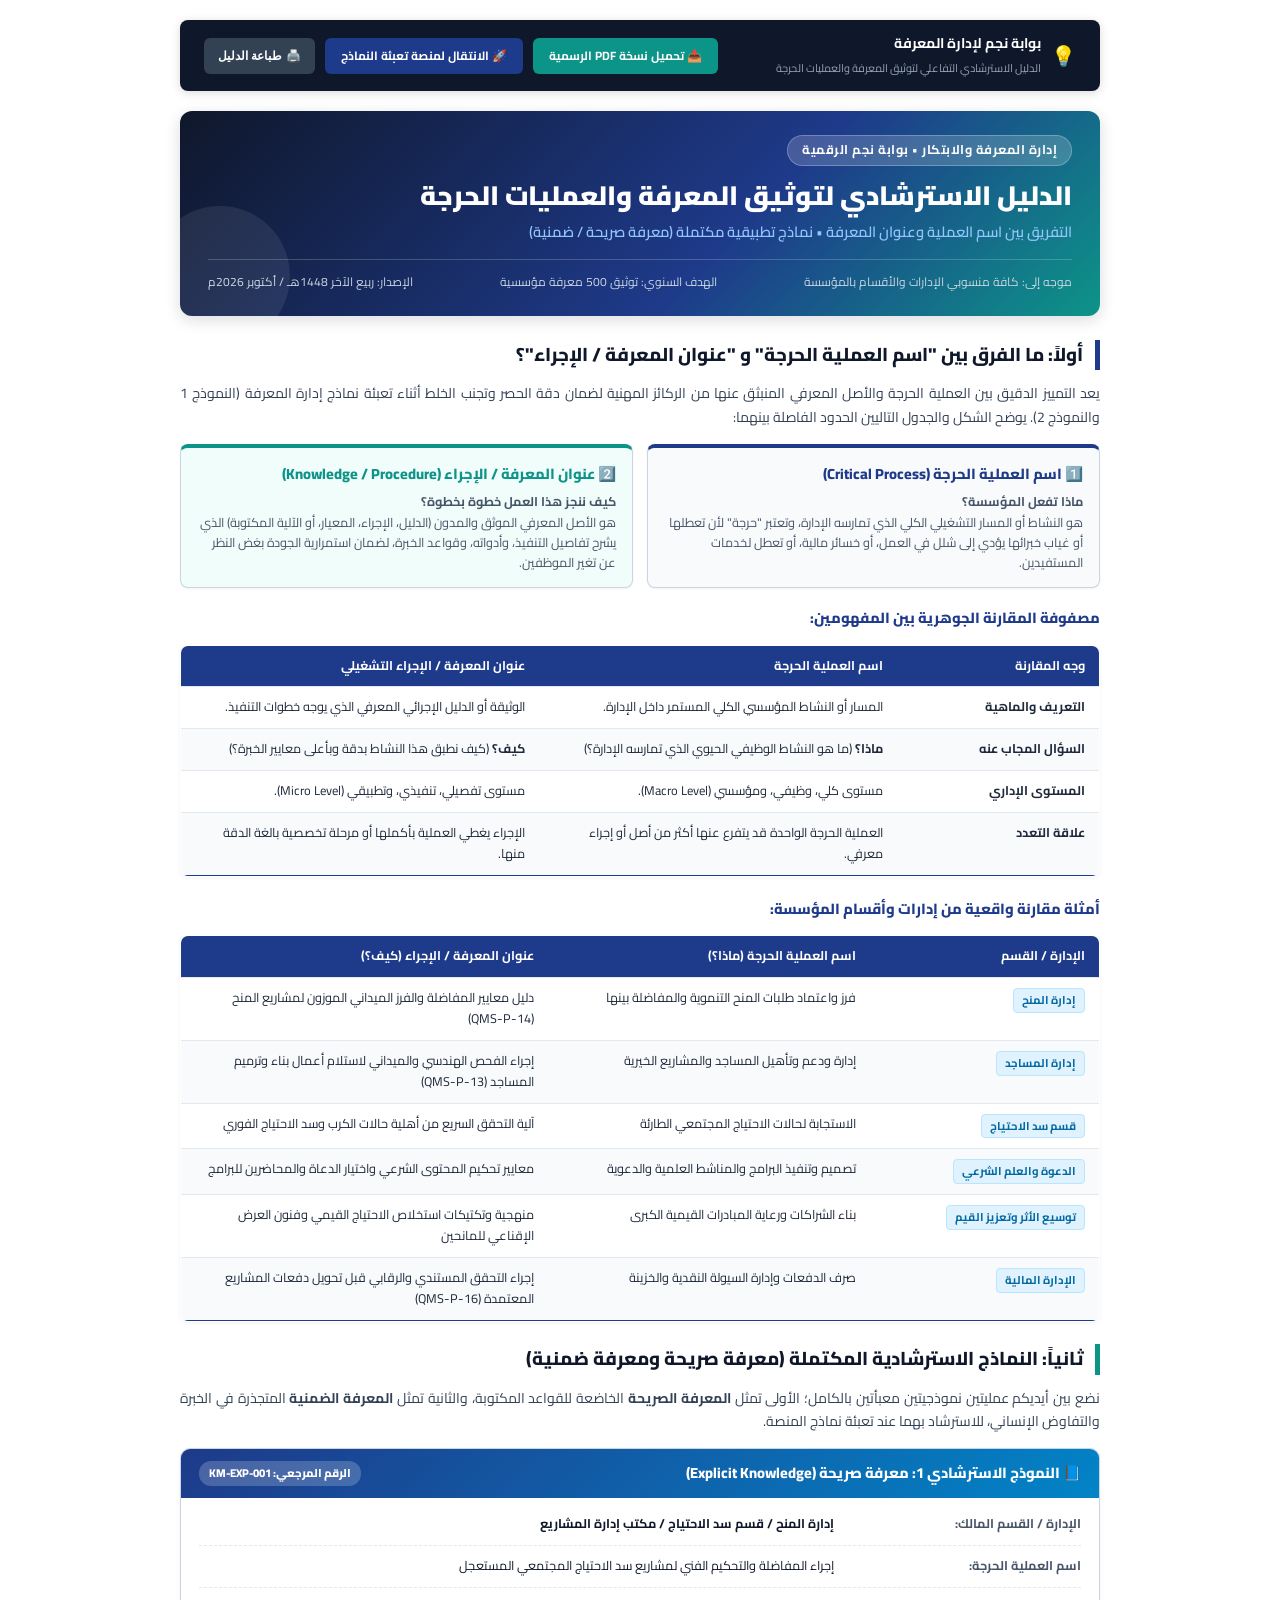
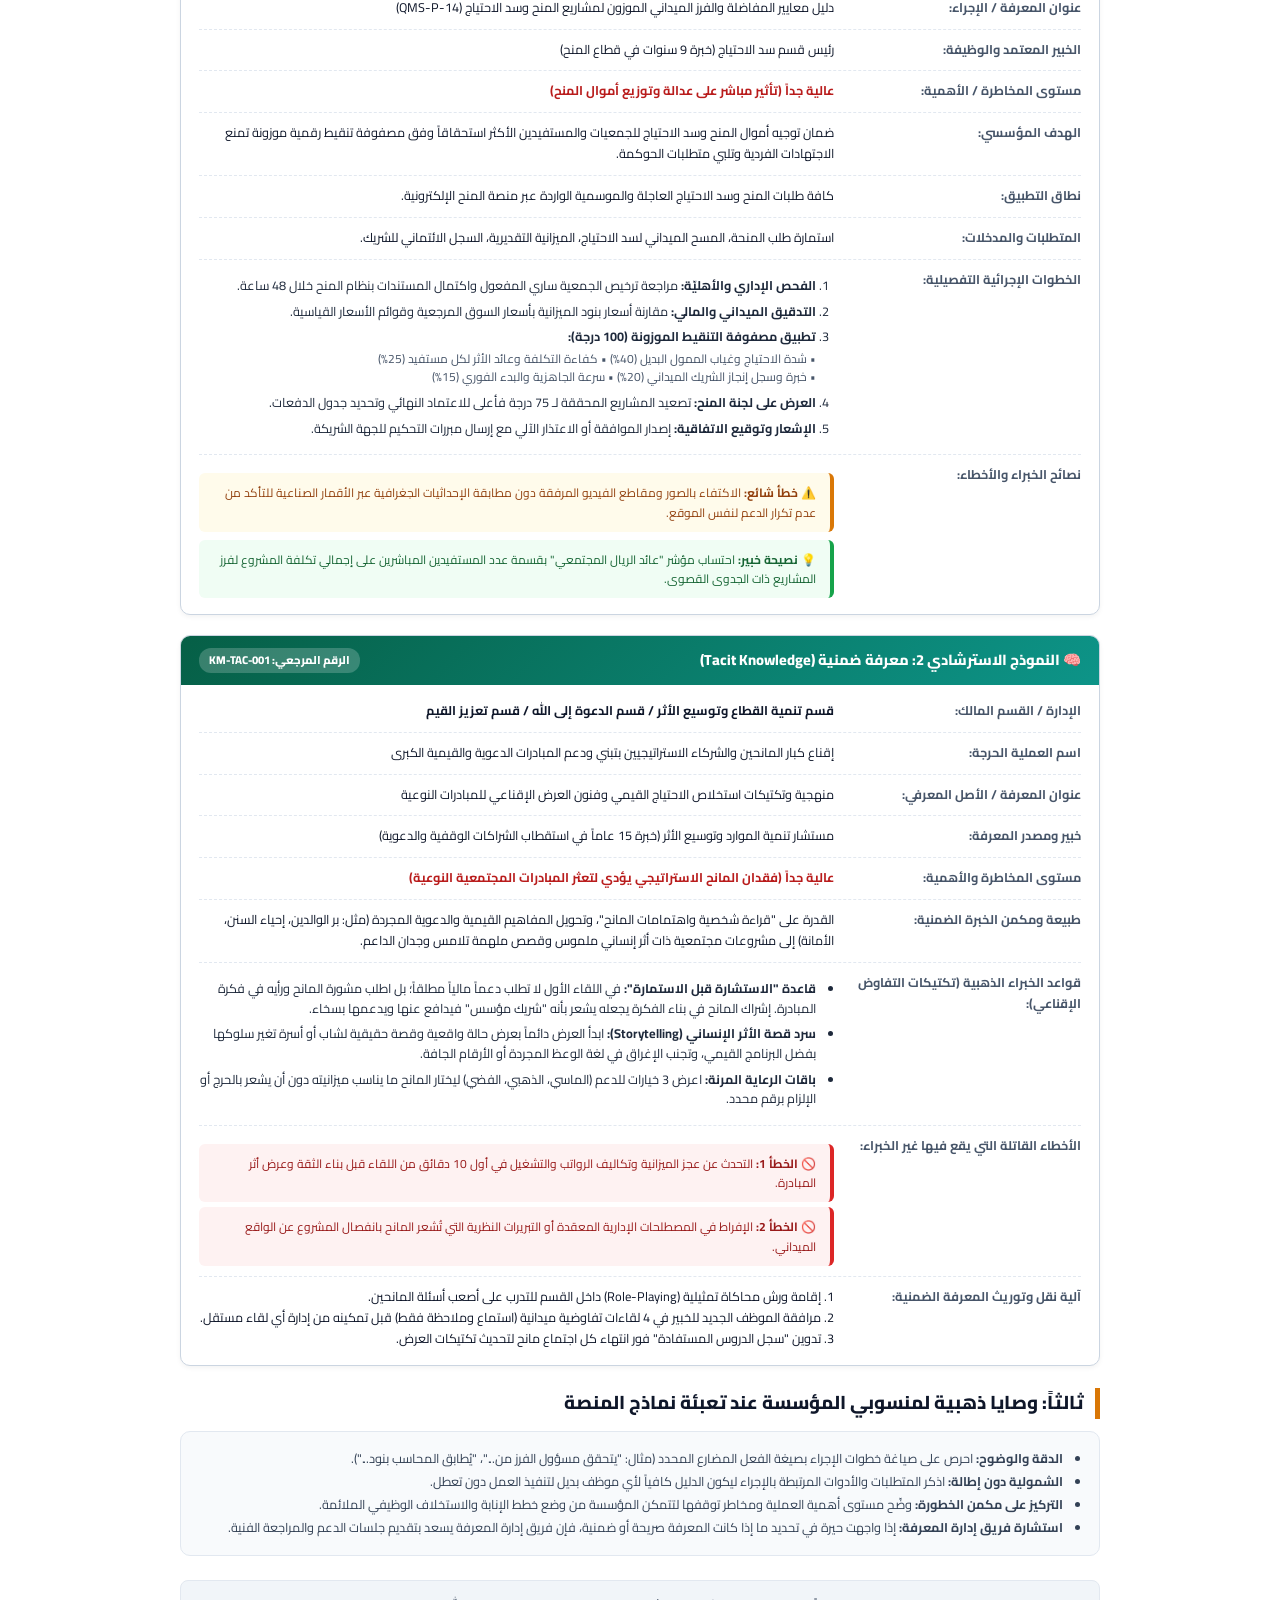
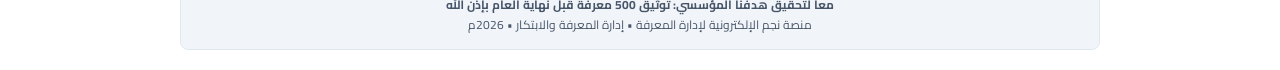
<file: guide.html>
<!DOCTYPE html>
<html lang="ar" dir="rtl">
<head>
    <meta charset="UTF-8">
    <title>الدليل الاسترشادي لتوثيق المعرفة والعمليات الحرجة</title>
    <style>
        @import url('https://fonts.googleapis.com/css2?family=Cairo:wght@400;600;700;800;900&family=Tajawal:wght@400;500;700;800&display=swap');

        @page {
            size: A4 portrait;
            margin: 18mm 15mm 20mm 15mm;
            @bottom-left {
                content: "منصة نجم لإدارة المعرفة";
                font-family: 'Cairo', 'Segoe UI', Tahoma, sans-serif;
                font-size: 9pt;
                color: #94a3b8;
            }
            @bottom-right {
                content: "الدليل الاسترشادي لمنسوبي المؤسسة";
                font-family: 'Cairo', 'Segoe UI', Tahoma, sans-serif;
                font-size: 9pt;
                color: #94a3b8;
            }
            @bottom-center {
                content: "صفحة " counter(page);
                font-family: 'Cairo', 'Segoe UI', Tahoma, sans-serif;
                font-size: 9pt;
                color: #64748b;
                font-weight: bold;
            }
        }

        * {
            box-sizing: border-box;
            margin: 0;
            padding: 0;
        }

        body {
            font-family: 'Cairo', 'Tajawal', 'Segoe UI', Tahoma, Arial, sans-serif;
            background-color: #ffffff;
            color: #1e293b;
            line-height: 1.65;
            font-size: 11pt;
            direction: rtl;
            text-align: right;
            -webkit-print-color-adjust: exact;
            print-color-adjust: exact;
        }

        .page-break {
            page-break-before: always;
        }

        .avoid-break {
            page-break-inside: avoid;
        }

        /* ترويسة الغلاف والصفحة الأولى */
        .header-banner {
            background: linear-gradient(135deg, #0f172a 0%, #1e3a8a 60%, #0d9488 100%);
            color: #ffffff;
            padding: 24px 28px;
            border-radius: 12px;
            margin-bottom: 24px;
            box-shadow: 0 4px 15px rgba(15, 23, 42, 0.15);
            position: relative;
            overflow: hidden;
        }

        .header-banner::after {
            content: "";
            position: absolute;
            left: -30px;
            bottom: -30px;
            width: 140px;
            height: 140px;
            background: rgba(255, 255, 255, 0.08);
            border-radius: 50%;
        }

        .badge-institution {
            display: inline-block;
            background: rgba(255, 255, 255, 0.18);
            backdrop-filter: blur(5px);
            padding: 4px 14px;
            border-radius: 20px;
            font-size: 9.5pt;
            font-weight: 700;
            letter-spacing: 0.5px;
            margin-bottom: 12px;
            border: 1px solid rgba(255, 255, 255, 0.25);
        }

        .header-title {
            font-size: 20pt;
            font-weight: 900;
            line-height: 1.3;
            margin-bottom: 8px;
            color: #ffffff;
        }

        .header-subtitle {
            font-size: 11pt;
            font-weight: 600;
            color: #93c5fd;
            line-height: 1.5;
        }

        .header-meta-bar {
            margin-top: 16px;
            padding-top: 12px;
            border-top: 1px solid rgba(255, 255, 255, 0.2);
            display: flex;
            justify-content: space-between;
            font-size: 9pt;
            color: #cbd5e1;
        }

        /* العناوين والأقسام */
        .section-title {
            font-size: 14pt;
            font-weight: 800;
            color: #0f172a;
            margin: 22px 0 12px 0;
            padding-right: 12px;
            border-right: 5px solid #1e3a8a;
            display: flex;
            align-items: center;
            gap: 8px;
        }

        .section-title.accent-title {
            border-right-color: #0d9488;
        }

        .section-title.gold-title {
            border-right-color: #d97706;
        }

        .lead-paragraph {
            font-size: 10.5pt;
            color: #334155;
            margin-bottom: 14px;
            line-height: 1.7;
            text-align: justify;
        }

        /* بطاقات تنبيه وإيضاح */
        .concept-card {
            background-color: #f8fafc;
            border: 1px solid #e2e8f0;
            border-radius: 10px;
            padding: 16px;
            margin-bottom: 16px;
        }

        .concept-grid {
            display: grid;
            grid-template-columns: 1fr 1fr;
            gap: 14px;
            margin-bottom: 18px;
        }

        .concept-box {
            background: #ffffff;
            border: 1px solid #cbd5e1;
            border-radius: 8px;
            padding: 14px 16px;
            box-shadow: 0 1px 3px rgba(0,0,0,0.05);
        }

        .concept-box.blue-box {
            border-top: 4px solid #1e3a8a;
            background: #f8fafc;
        }

        .concept-box.teal-box {
            border-top: 4px solid #0d9488;
            background: #f0fdfa;
        }

        .concept-box h4 {
            font-size: 11pt;
            font-weight: 800;
            margin-bottom: 6px;
        }

        .concept-box.blue-box h4 { color: #1e3a8a; }
        .concept-box.teal-box h4 { color: #0d9488; }

        .concept-box p {
            font-size: 9.5pt;
            color: #475569;
            line-height: 1.6;
        }

        /* الجداول الأنيقة */
        table.styled-table {
            width: 100%;
            border-collapse: collapse;
            margin: 14px 0 20px 0;
            font-size: 9.5pt;
            background: #ffffff;
            border-radius: 8px;
            overflow: hidden;
            box-shadow: 0 1px 4px rgba(0,0,0,0.06);
            border: 1px solid #cbd5e1;
        }

        table.styled-table thead tr {
            background: #1e3a8a;
            color: #ffffff;
            font-weight: 700;
            text-align: right;
        }

        table.styled-table th, table.styled-table td {
            padding: 10px 14px;
            border-bottom: 1px solid #e2e8f0;
            vertical-align: top;
        }

        table.styled-table tbody tr:nth-of-type(even) {
            background-color: #f8fafc;
        }

        table.styled-table tbody tr:last-of-type {
            border-bottom: 2px solid #1e3a8a;
        }

        .table-badge {
            display: inline-block;
            padding: 2px 8px;
            border-radius: 4px;
            font-size: 8.5pt;
            font-weight: 700;
        }

        .table-badge.dept {
            background-color: #e0f2fe;
            color: #0369a1;
            border: 1px solid #bae6fd;
        }

        /* بطاقات العمليات النموذجية */
        .exemplar-wrapper {
            background: #ffffff;
            border: 1px solid #cbd5e1;
            border-radius: 10px;
            margin-bottom: 20px;
            overflow: hidden;
            box-shadow: 0 2px 5px rgba(0,0,0,0.05);
        }

        .exemplar-header {
            padding: 12px 18px;
            display: flex;
            justify-content: space-between;
            align-items: center;
            font-weight: 800;
            font-size: 11pt;
            color: #ffffff;
        }

        .exemplar-header.explicit-header {
            background: linear-gradient(135deg, #1e3a8a 0%, #0284c7 100%);
        }

        .exemplar-header.tacit-header {
            background: linear-gradient(135deg, #065f46 0%, #0d9488 100%);
        }

        .exemplar-header .badge {
            background: rgba(255, 255, 255, 0.2);
            padding: 3px 10px;
            border-radius: 12px;
            font-size: 8.5pt;
        }

        .exemplar-body {
            padding: 16px 18px;
        }

        .field-row {
            display: flex;
            margin-bottom: 10px;
            padding-bottom: 10px;
            border-bottom: 1px dashed #e2e8f0;
            font-size: 9.5pt;
        }

        .field-row:last-child {
            border-bottom: none;
            margin-bottom: 0;
            padding-bottom: 0;
        }

        .field-label {
            width: 28%;
            font-weight: 700;
            color: #475569;
            flex-shrink: 0;
        }

        .field-value {
            width: 72%;
            color: #0f172a;
        }

        .steps-list {
            padding-right: 18px;
            margin-top: 6px;
        }

        .steps-list li {
            margin-bottom: 6px;
            line-height: 1.55;
            color: #1e293b;
        }

        .callout-box {
            padding: 10px 14px;
            border-radius: 6px;
            font-size: 9pt;
            line-height: 1.6;
            margin-top: 8px;
        }

        .callout-box.tip {
            background-color: #f0fdf4;
            border-right: 4px solid #16a34a;
            color: #166534;
        }

        .callout-box.warn {
            background-color: #fffbeb;
            border-right: 4px solid #d97706;
            color: #92400e;
        }

        .callout-box.error {
            background-color: #fef2f2;
            border-right: 4px solid #dc2626;
            color: #991b1b;
        }

        /* الفوتر الختامي */
        .footer-note {
            margin-top: 24px;
            padding: 14px 18px;
            background: #f1f5f9;
            border-radius: 8px;
            font-size: 9pt;
            color: #475569;
            text-align: center;
            border: 1px solid #e2e8f0;
        }
    </style>
</head>
<body style="max-width: 960px; margin: 0 auto; padding: 20px;">
    <!-- شريط الإجراءات العلوي التفاعلي -->
    <div style="background: #0f172a; color: #ffffff; padding: 12px 24px; display: flex; justify-content: space-between; align-items: center; border-radius: 8px; margin-bottom: 20px; box-shadow: 0 2px 10px rgba(0,0,0,0.15); flex-wrap: wrap; gap: 10px;">
        <div style="display: flex; align-items: center; gap: 10px;">
            <span style="font-size: 20px;">💡</span>
            <div>
                <strong style="font-size: 14px; display: block;">بوابة نجم لإدارة المعرفة</strong>
                <span style="font-size: 11px; color: #94a3b8;">الدليل الاسترشادي التفاعلي لتوثيق المعرفة والعمليات الحرجة</span>
            </div>
        </div>
        <div style="display: flex; gap: 10px; flex-wrap: wrap;">
            <a href="/km_guidance_manual_difference_and_exemplars.pdf" download style="background: #0d9488; color: #ffffff; text-decoration: none; padding: 8px 16px; border-radius: 6px; font-weight: 700; font-size: 12px; display: inline-flex; align-items: center; gap: 6px;">
                📥 تحميل نسخة PDF الرسمية
            </a>
            <a href="/" style="background: #1e3a8a; color: #ffffff; text-decoration: none; padding: 8px 16px; border-radius: 6px; font-weight: 700; font-size: 12px; display: inline-flex; align-items: center; gap: 6px;">
                🚀 الانتقال لمنصة تعبئة النماذج
            </a>
            <button onclick="window.print()" style="background: #334155; color: #ffffff; border: none; padding: 8px 14px; border-radius: 6px; font-weight: 700; font-size: 12px; cursor: pointer;">
                🖨️ طباعة الدليل
            </button>
        </div>
    </div>


    <!-- ==================== الغلاف والترويسة الرئيسية ==================== -->
    <div class="header-banner">
        <div class="badge-institution">إدارة المعرفة والابتكار • بوابة نجم الرقمية</div>
        <h1 class="header-title">الدليل الاسترشادي لتوثيق المعرفة والعمليات الحرجة</h1>
        <div class="header-subtitle">
            التفريق بين اسم العملية وعنوان المعرفة • نماذج تطبيقية مكتملة (معرفة صريحة / ضمنية)
        </div>
        <div class="header-meta-bar">
            <span>موجه إلى: كافة منسوبي الإدارات والأقسام بالمؤسسة</span>
            <span>الهدف السنوي: توثيق 500 معرفة مؤسسية</span>
            <span>الإصدار: ربيع الآخر 1448هـ / أكتوبر 2026م</span>
        </div>
    </div>

    <!-- ==================== القسم الأول: الفرق بين المفهومين ==================== -->
    <h2 class="section-title">
        <span>أولاً: ما الفرق بين "اسم العملية الحرجة" و "عنوان المعرفة / الإجراء"؟</span>
    </h2>
    <p class="lead-paragraph">
        يعد التمييز الدقيق بين العملية الحرجة والأصل المعرفي المنبثق عنها من الركائز المهنية لضمان دقة الحصر وتجنب الخلط أثناء تعبئة نماذج إدارة المعرفة (النموذج 1 والنموذج 2). يوضح الشكل والجدول التاليين الحدود الفاصلة بينهما:
    </p>

    <div class="concept-grid">
        <div class="concept-box blue-box">
            <h4>1️⃣ اسم العملية الحرجة (Critical Process)</h4>
            <p>
                <strong>ماذا تفعل المؤسسة؟</strong><br>
                هو النشاط أو المسار التشغيلي الكلي الذي تمارسه الإدارة، وتعتبر "حرجة" لأن تعطلها أو غياب خبرائها يؤدي إلى شلل في العمل، أو خسائر مالية، أو تعطل لخدمات المستفيدين.
            </p>
        </div>
        <div class="concept-box teal-box">
            <h4>2️⃣ عنوان المعرفة / الإجراء (Knowledge / Procedure)</h4>
            <p>
                <strong>كيف ننجز هذا العمل خطوة بخطوة؟</strong><br>
                هو الأصل المعرفي الموثق والمدون (الدليل، الإجراء، المعيار، أو الآلية المكتوبة) الذي يشرح تفاصيل التنفيذ، وأدواته، وقواعد الخبرة، لضمان استمرارية الجودة بغض النظر عن تغير الموظفين.
            </p>
        </div>
    </div>

    <div class="avoid-break">
        <h3 style="font-size: 11pt; font-weight: 800; color: #1e3a8a; margin-bottom: 8px;">مصفوفة المقارنة الجوهرية بين المفهومين:</h3>
        <table class="styled-table">
            <thead>
                <tr>
                    <th style="width: 22%;">وجه المقارنة</th>
                    <th style="width: 39%;">اسم العملية الحرجة</th>
                    <th style="width: 39%;">عنوان المعرفة / الإجراء التشغيلي</th>
                </tr>
            </thead>
            <tbody>
                <tr>
                    <td><strong>التعريف والماهية</strong></td>
                    <td>المسار أو النشاط المؤسسي الكلي المستمر داخل الإدارة.</td>
                    <td>الوثيقة أو الدليل الإجرائي المعرفي الذي يوجه خطوات التنفيذ.</td>
                </tr>
                <tr>
                    <td><strong>السؤال المجاب عنه</strong></td>
                    <td><strong>ماذا؟</strong> (ما هو النشاط الوظيفي الحيوي الذي تمارسه الإدارة؟)</td>
                    <td><strong>كيف؟</strong> (كيف نطبق هذا النشاط بدقة وبأعلى معايير الخبرة؟)</td>
                </tr>
                <tr>
                    <td><strong>المستوى الإداري</strong></td>
                    <td>مستوى كلي، وظيفي، ومؤسسي (Macro Level).</td>
                    <td>مستوى تفصيلي، تنفيذي، وتطبيقي (Micro Level).</td>
                </tr>
                <tr>
                    <td><strong>علاقة التعدد</strong></td>
                    <td>العملية الحرجة الواحدة قد يتفرع عنها أكثر من أصل أو إجراء معرفي.</td>
                    <td>الإجراء يغطي العملية بأكملها أو مرحلة تخصصية بالغة الدقة منها.</td>
                </tr>
            </tbody>
        </table>
    </div>

    <div class="avoid-break">
        <h3 style="font-size: 11pt; font-weight: 800; color: #1e3a8a; margin-bottom: 8px;">أمثلة مقارنة واقعية من إدارات وأقسام المؤسسة:</h3>
        <table class="styled-table">
            <thead>
                <tr>
                    <th style="width: 25%;">الإدارة / القسم</th>
                    <th style="width: 35%;">اسم العملية الحرجة (ماذا؟)</th>
                    <th style="width: 40%;">عنوان المعرفة / الإجراء (كيف؟)</th>
                </tr>
            </thead>
            <tbody>
                <tr>
                    <td><span class="table-badge dept">إدارة المنح</span></td>
                    <td>فرز واعتماد طلبات المنح التنموية والمفاضلة بينها</td>
                    <td>دليل معايير المفاضلة والفرز الميداني الموزون لمشاريع المنح (QMS-P-14)</td>
                </tr>
                <tr>
                    <td><span class="table-badge dept">إدارة المساجد</span></td>
                    <td>إدارة ودعم وتأهيل المساجد والمشاريع الخيرية</td>
                    <td>إجراء الفحص الهندسي والميداني لاستلام أعمال بناء وترميم المساجد (QMS-P-13)</td>
                </tr>
                <tr>
                    <td><span class="table-badge dept">قسم سد الاحتياج</span></td>
                    <td>الاستجابة لحالات الاحتياج المجتمعي الطارئة</td>
                    <td>آلية التحقق السريع من أهلية حالات الكرب وسد الاحتياج الفوري</td>
                </tr>
                <tr>
                    <td><span class="table-badge dept">الدعوة والعلم الشرعي</span></td>
                    <td>تصميم وتنفيذ البرامج والمناشط العلمية والدعوية</td>
                    <td>معايير تحكيم المحتوى الشرعي واختيار الدعاة والمحاضرين للبرامج</td>
                </tr>
                <tr>
                    <td><span class="table-badge dept">توسيع الأثر وتعزيز القيم</span></td>
                    <td>بناء الشراكات ورعاية المبادرات القيمية الكبرى</td>
                    <td>منهجية وتكتيكات استخلاص الاحتياج القيمي وفنون العرض الإقناعي للمانحين</td>
                </tr>
                <tr>
                    <td><span class="table-badge dept">الإدارة المالية</span></td>
                    <td>صرف الدفعات وإدارة السيولة النقدية والخزينة</td>
                    <td>إجراء التحقق المستندي والرقابي قبل تحويل دفعات المشاريع المعتمدة (QMS-P-16)</td>
                </tr>
            </tbody>
        </table>
    </div>

    <!-- ==================== فواصل وتنظيم الصفحات ==================== -->
    <div class="page-break"></div>

    <!-- ==================== القسم الثاني: النماذج الاسترشادية المكتملة ==================== -->
    <h2 class="section-title accent-title">
        <span>ثانياً: النماذج الاسترشادية المكتملة (معرفة صريحة ومعرفة ضمنية)</span>
    </h2>
    <p class="lead-paragraph">
        نضع بين أيديكم عمليتين نموذجيتين معبأتين بالكامل؛ الأولى تمثل <strong>المعرفة الصريحة</strong> الخاضعة للقواعد المكتوبة، والثانية تمثل <strong>المعرفة الضمنية</strong> المتجذرة في الخبرة والتفاوض الإنساني، للاسترشاد بهما عند تعبئة نماذج المنصة.
    </p>

    <!-- نموذج 1: معرفة صريحة -->
    <div class="exemplar-wrapper avoid-break">
        <div class="exemplar-header explicit-header">
            <span>📘 النموذج الاسترشادي 1: معرفة صريحة (Explicit Knowledge)</span>
            <span class="badge">الرقم المرجعي: KM-EXP-001</span>
        </div>
        <div class="exemplar-body">
            <div class="field-row">
                <div class="field-label">الإدارة / القسم المالك:</div>
                <div class="field-value"><strong>إدارة المنح / قسم سد الاحتياج / مكتب إدارة المشاريع</strong></div>
            </div>
            <div class="field-row">
                <div class="field-label">اسم العملية الحرجة:</div>
                <div class="field-value">إجراء المفاضلة والتحكيم الفني لمشاريع سد الاحتياج المجتمعي المستعجل</div>
            </div>
            <div class="field-row">
                <div class="field-label">عنوان المعرفة / الإجراء:</div>
                <div class="field-value">دليل معايير المفاضلة والفرز الميداني الموزون لمشاريع المنح وسد الاحتياج (QMS-P-14)</div>
            </div>
            <div class="field-row">
                <div class="field-label">الخبير المعتمد والوظيفة:</div>
                <div class="field-value">رئيس قسم سد الاحتياج (خبرة 9 سنوات في قطاع المنح)</div>
            </div>
            <div class="field-row">
                <div class="field-label">مستوى المخاطرة / الأهمية:</div>
                <div class="field-value" style="color: #b91c1c; font-weight: bold;">عالية جداً (تأثير مباشر على عدالة وتوزيع أموال المنح)</div>
            </div>
            <div class="field-row">
                <div class="field-label">الهدف المؤسسي:</div>
                <div class="field-value">ضمان توجيه أموال المنح وسد الاحتياج للجمعيات والمستفيدين الأكثر استحقاقاً وفق مصفوفة تنقيط رقمية موزونة تمنع الاجتهادات الفردية وتلبي متطلبات الحوكمة.</div>
            </div>
            <div class="field-row">
                <div class="field-label">نطاق التطبيق:</div>
                <div class="field-value">كافة طلبات المنح وسد الاحتياج العاجلة والموسمية الواردة عبر منصة المنح الإلكترونية.</div>
            </div>
            <div class="field-row">
                <div class="field-label">المتطلبات والمدخلات:</div>
                <div class="field-value">استمارة طلب المنحة، المسح الميداني لسد الاحتياج، الميزانية التقديرية، السجل الائتماني للشريك.</div>
            </div>
            <div class="field-row">
                <div class="field-label">الخطوات الإجرائية التفصيلية:</div>
                <div class="field-value">
                    <ol class="steps-list">
                        <li><strong>الفحص الإداري والأهليّة:</strong> مراجعة ترخيص الجمعية ساري المفعول واكتمال المستندات بنظام المنح خلال 48 ساعة.</li>
                        <li><strong>التدقيق الميداني والمالي:</strong> مقارنة أسعار بنود الميزانية بأسعار السوق المرجعية وقوائم الأسعار القياسية.</li>
                        <li><strong>تطبيق مصفوفة التنقيط الموزونة (100 درجة):</strong>
                            <span style="display: block; font-size: 9pt; color: #475569; margin: 3px 0;">
                                • شدة الاحتياج وغياب الممول البديل (40%) • كفاءة التكلفة وعائد الأثر لكل مستفيد (25%)<br>
                                • خبرة وسجل إنجاز الشريك الميداني (20%) • سرعة الجاهزية والبدء الفوري (15%)
                            </span>
                        </li>
                        <li><strong>العرض على لجنة المنح:</strong> تصعيد المشاريع المحققة لـ 75 درجة فأعلى للاعتماد النهائي وتحديد جدول الدفعات.</li>
                        <li><strong>الإشعار وتوقيع الاتفاقية:</strong> إصدار الموافقة أو الاعتذار الآلي مع إرسال مبررات التحكيم للجهة الشريكة.</li>
                    </ol>
                </div>
            </div>
            <div class="field-row">
                <div class="field-label">نصائح الخبراء والأخطاء:</div>
                <div class="field-value">
                    <div class="callout-box warn">
                        ⚠️ <strong>خطأ شائع:</strong> الاكتفاء بالصور ومقاطع الفيديو المرفقة دون مطابقة الإحداثيات الجغرافية عبر الأقمار الصناعية للتأكد من عدم تكرار الدعم لنفس الموقع.
                    </div>
                    <div class="callout-box tip">
                        💡 <strong>نصيحة خبير:</strong> احتساب مؤشر "عائد الريال المجتمعي" بقسمة عدد المستفيدين المباشرين على إجمالي تكلفة المشروع لفرز المشاريع ذات الجدوى القصوى.
                    </div>
                </div>
            </div>
        </div>
    </div>

    <!-- ==================== فواصل وتنظيم الصفحات ==================== -->
    <div class="page-break"></div>

    <!-- نموذج 2: معرفة ضمنية -->
    <div class="exemplar-wrapper avoid-break">
        <div class="exemplar-header tacit-header">
            <span>🧠 النموذج الاسترشادي 2: معرفة ضمنية (Tacit Knowledge)</span>
            <span class="badge">الرقم المرجعي: KM-TAC-001</span>
        </div>
        <div class="exemplar-body">
            <div class="field-row">
                <div class="field-label">الإدارة / القسم المالك:</div>
                <div class="field-value"><strong>قسم تنمية القطاع وتوسيع الأثر / قسم الدعوة إلى الله / قسم تعزيز القيم</strong></div>
            </div>
            <div class="field-row">
                <div class="field-label">اسم العملية الحرجة:</div>
                <div class="field-value">إقناع كبار المانحين والشركاء الاستراتيجيين بتبني ودعم المبادرات الدعوية والقيمية الكبرى</div>
            </div>
            <div class="field-row">
                <div class="field-label">عنوان المعرفة / الأصل المعرفي:</div>
                <div class="field-value">منهجية وتكتيكات استخلاص الاحتياج القيمي وفنون العرض الإقناعي للمبادرات النوعية</div>
            </div>
            <div class="field-row">
                <div class="field-label">خبير ومصدر المعرفة:</div>
                <div class="field-value">مستشار تنمية الموارد وتوسيع الأثر (خبرة 15 عاماً في استقطاب الشراكات الوقفية والدعوية)</div>
            </div>
            <div class="field-row">
                <div class="field-label">مستوى المخاطرة والأهمية:</div>
                <div class="field-value" style="color: #b91c1c; font-weight: bold;">عالية جداً (فقدان المانح الاستراتيجي يؤدي لتعثر المبادرات المجتمعية النوعية)</div>
            </div>
            <div class="field-row">
                <div class="field-label">طبيعة ومكمن الخبرة الضمنية:</div>
                <div class="field-value">
                    القدرة على "قراءة شخصية واهتمامات المانح"، وتحويل المفاهيم القيمية والدعوية المجردة (مثل: بر الوالدين، إحياء السنن، الأمانة) إلى مشروعات مجتمعية ذات أثر إنساني ملموس وقصص ملهمة تلامس وجدان الداعم.
                </div>
            </div>
            <div class="field-row">
                <div class="field-label">قواعد الخبراء الذهبية (تكتيكات التفاوض الإقناعي):</div>
                <div class="field-value">
                    <ul class="steps-list">
                        <li><strong>قاعدة "الاستشارة قبل الاستمارة":</strong> في اللقاء الأول لا تطلب دعماً مالياً مطلقاً؛ بل اطلب مشورة المانح ورأيه في فكرة المبادرة. إشراك المانح في بناء الفكرة يجعله يشعر بأنه "شريك مؤسس" فيدافع عنها ويدعمها بسخاء.</li>
                        <li><strong>سرد قصة الأثر الإنساني (Storytelling):</strong> ابدأ العرض دائماً بعرض حالة واقعية وقصة حقيقية لشاب أو أسرة تغير سلوكها بفضل البرنامج القيمي، وتجنب الإغراق في لغة الوعظ المجردة أو الأرقام الجافة.</li>
                        <li><strong>باقات الرعاية المرنة:</strong> اعرض 3 خيارات للدعم (الماسي، الذهبي، الفضي) ليختار المانح ما يناسب ميزانيته دون أن يشعر بالحرج أو الإلزام برقم محدد.</li>
                    </ul>
                </div>
            </div>
            <div class="field-row">
                <div class="field-label">الأخطاء القاتلة التي يقع فيها غير الخبراء:</div>
                <div class="field-value">
                    <div class="callout-box error">
                        🚫 <strong>الخطأ 1:</strong> التحدث عن عجز الميزانية وتكاليف الرواتب والتشغيل في أول 10 دقائق من اللقاء قبل بناء الثقة وعرض أثر المبادرة.
                    </div>
                    <div class="callout-box error" style="margin-top: 5px;">
                        🚫 <strong>الخطأ 2:</strong> الإفراط في المصطلحات الإدارية المعقدة أو التبريرات النظرية التي تُشعر المانح بانفصال المشروع عن الواقع الميداني.
                    </div>
                </div>
            </div>
            <div class="field-row">
                <div class="field-label">آلية نقل وتوريث المعرفة الضمنية:</div>
                <div class="field-value">
                    1. إقامة ورش محاكاة تمثيلية (Role-Playing) داخل القسم للتدرب على أصعب أسئلة المانحين.<br>
                    2. مرافقة الموظف الجديد للخبير في 4 لقاءات تفاوضية ميدانية (استماع وملاحظة فقط) قبل تمكينه من إدارة أي لقاء مستقل.<br>
                    3. تدوين "سجل الدروس المستفادة" فور انتهاء كل اجتماع مانح لتحديث تكتيكات العرض.
                </div>
            </div>
        </div>
    </div>

    <!-- ==================== القسم الثالث: إرشادات التوثيق ==================== -->
    <div class="avoid-break" style="margin-top: 15px;">
        <h2 class="section-title gold-title">
            <span>ثالثاً: وصايا ذهبية لمنسوبي المؤسسة عند تعبئة نماذج المنصة</span>
        </h2>
        <div class="concept-card">
            <ul style="padding-right: 20px; line-height: 1.8; font-size: 9.5pt; color: #334155;">
                <li><strong>الدقة والوضوح:</strong> احرص على صياغة خطوات الإجراء بصيغة الفعل المضارع المحدد (مثال: "يتحقق مسؤول الفرز من..."، "يُطابق المحاسب بنود...").</li>
                <li><strong>الشمولية دون إطالة:</strong> اذكر المتطلبات والأدوات المرتبطة بالإجراء ليكون الدليل كافياً لأي موظف بديل لتنفيذ العمل دون تعطل.</li>
                <li><strong>التركيز على مكمن الخطورة:</strong> وضّح مستوى أهمية العملية ومخاطر توقفها لتتمكن المؤسسة من وضع خطط الإنابة والاستخلاف الوظيفي الملائمة.</li>
                <li><strong>استشارة فريق إدارة المعرفة:</strong> إذا واجهت حيرة في تحديد ما إذا كانت المعرفة صريحة أو ضمنية، فإن فريق إدارة المعرفة يسعد بتقديم جلسات الدعم والمراجعة الفنية.</li>
            </ul>
        </div>
    </div>

    <div class="footer-note avoid-break">
        <strong>معاً لتحقيق هدفنا المؤسسي: توثيق 500 معرفة قبل نهاية العام بإذن الله</strong><br>
        منصة نجم الإلكترونية لإدارة المعرفة • إدارة المعرفة والابتكار • 2026م
    </div>

</body>
</html>
</file>
